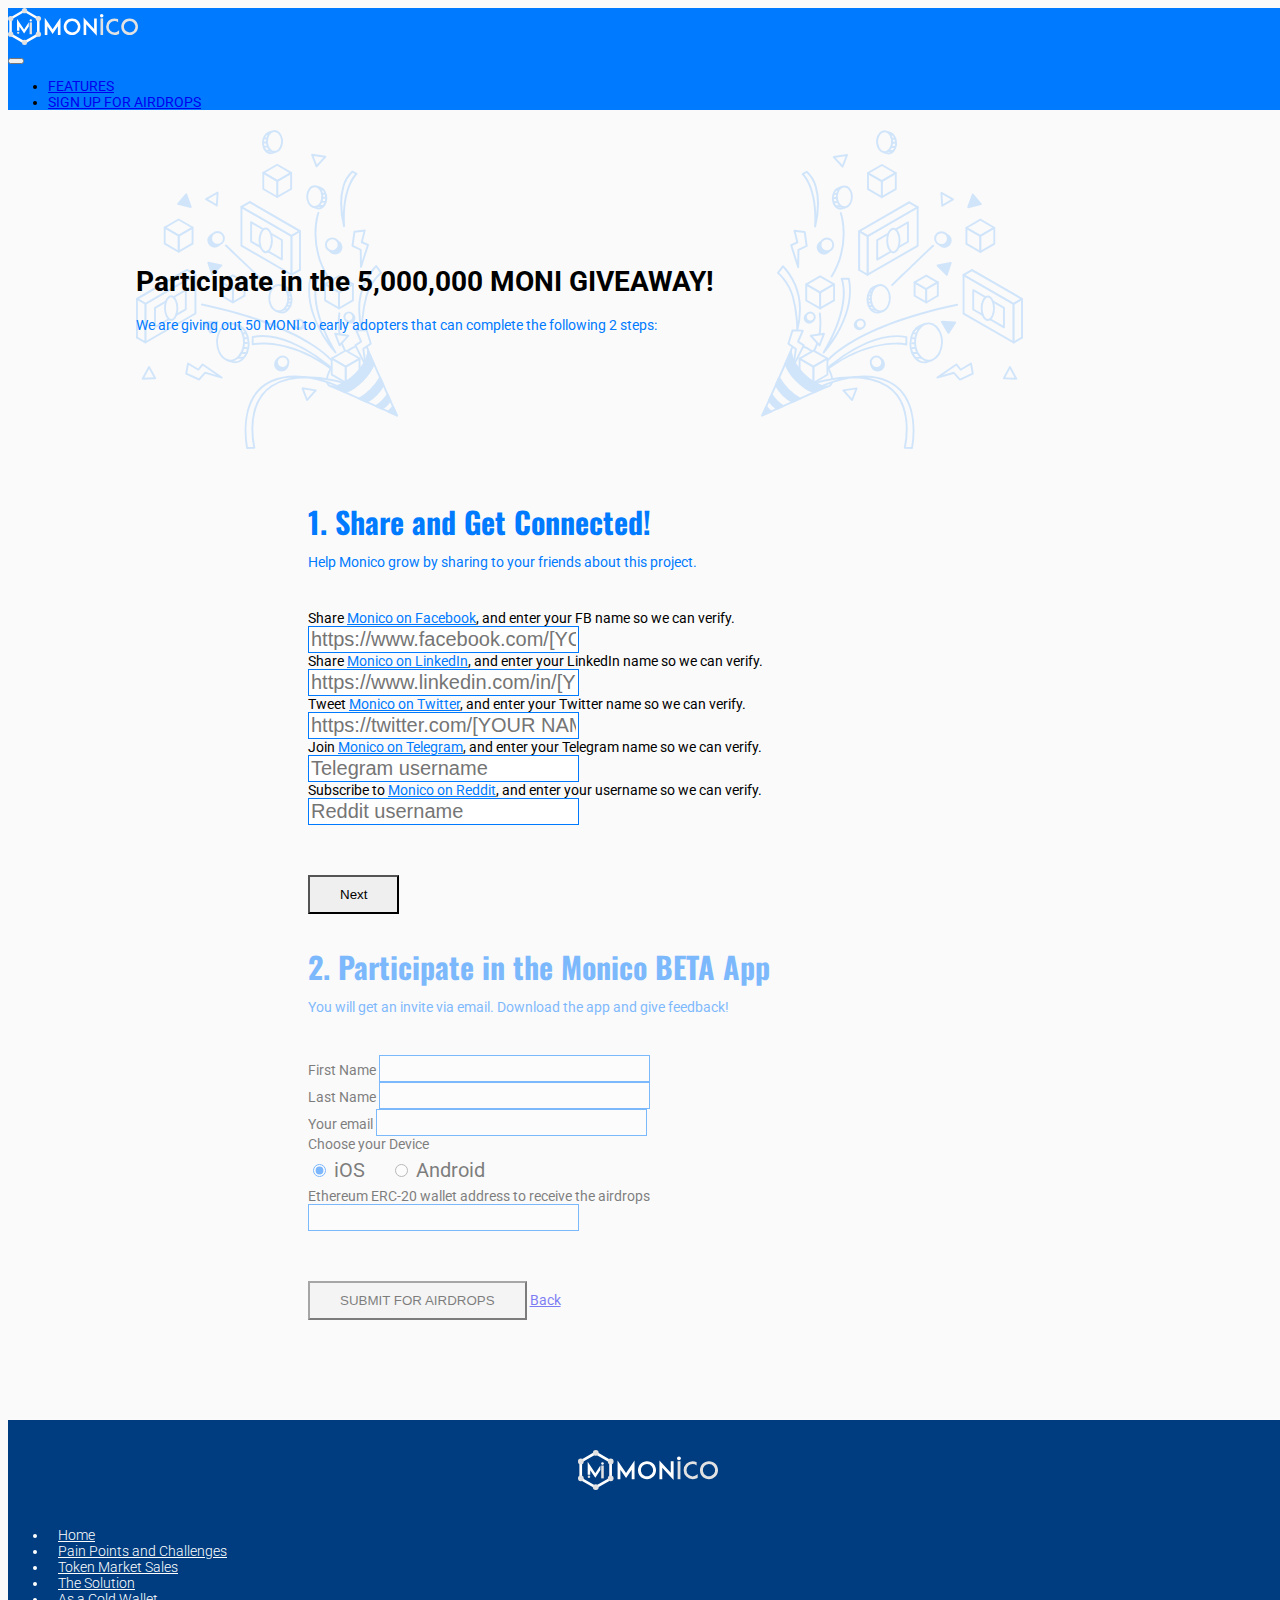
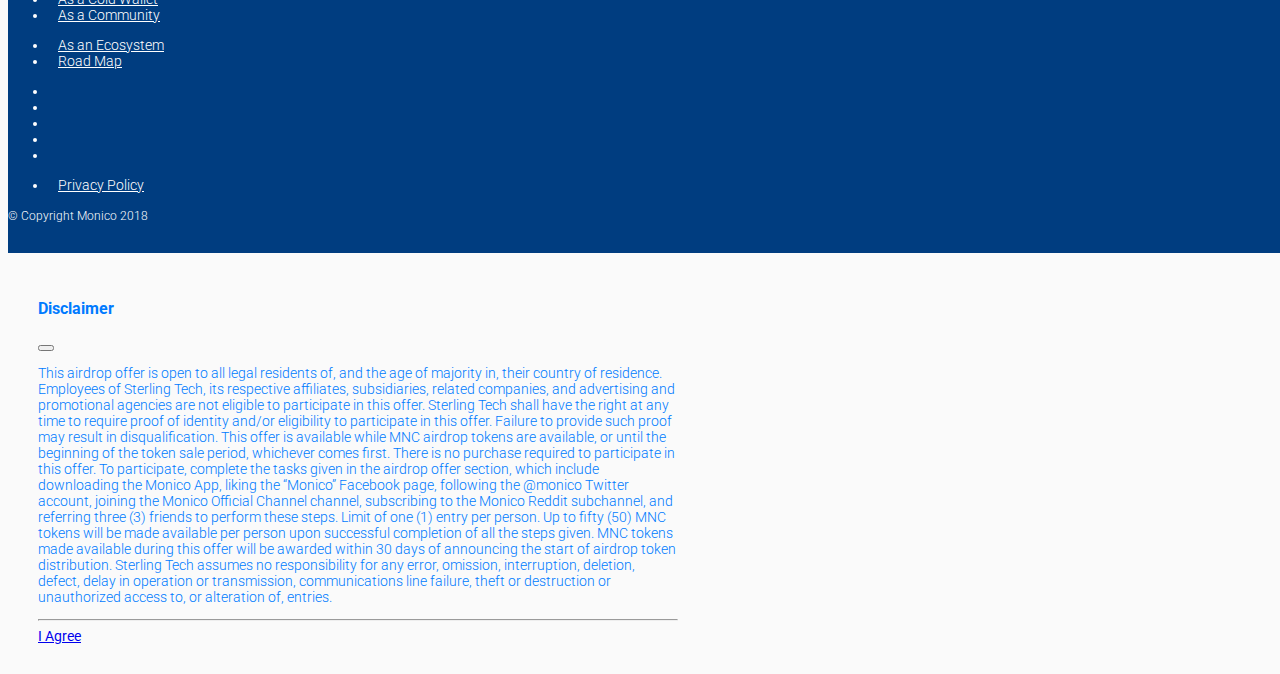
<file: airdrop.html>
<!DOCTYPE html>
<html lang="en">
    <head>
        <meta charset="utf-8" />
        <meta name="viewport" content="width=device-width, initial-scale=1, shrink-to-fit=no">

        <title>Participate in the 5,000,000 MONI GIVEAWAY! - Airdrops by Monico</title>

        <meta name="description" content="We are giving out 50 MONI to early adopters that can complete the following steps." />
        <meta name="keywords" content="airdrops,airdrop,blockchain,ico,monico" />

        <!-- FONTS -->
        <link href="https://fonts.googleapis.com/css?family=Roboto:300,400,500,700" rel="stylesheet">
        <link href="https://fonts.googleapis.com/css?family=Oswald" rel="stylesheet">

        <!-- FAVICON -->
        <link rel="shortcut icon" href="favicon.ico" type="image/x-icon" />
        <link rel="icon" type="image/png" href="favicon.png" />
        <link rel="icon" type="image/gif" href="favicon.gif" />

        <!-- FONTAWESOME -->
        <link rel="stylesheet" href="https://use.fontawesome.com/releases/v5.1.0/css/all.css" integrity="sha384-lKuwvrZot6UHsBSfcMvOkWwlCMgc0TaWr+30HWe3a4ltaBwTZhyTEggF5tJv8tbt" crossorigin="anonymous">

        <!-- BOOTSTRAP CSS-->
        <link rel="stylesheet" href="https://stackpath.bootstrapcdn.com/bootstrap/4.1.2/css/bootstrap.min.css" integrity="sha384-Smlep5jCw/wG7hdkwQ/Z5nLIefveQRIY9nfy6xoR1uRYBtpZgI6339F5dgvm/e9B" crossorigin="anonymous">

        <!-- STYLES -->
        <link rel="stylesheet" type="text/css" href="styles/airdrop.css?v=5">

        <!-- SCRIPTS -->
        <script src="https://code.jquery.com/jquery-3.3.1.min.js" integrity="sha256-FgpCb/KJQlLNfOu91ta32o/NMZxltwRo8QtmkMRdAu8=" crossorigin="anonymous"></script>
        <script src="https://cdnjs.cloudflare.com/ajax/libs/popper.js/1.14.3/umd/popper.min.js" integrity="sha384-ZMP7rVo3mIykV+2+9J3UJ46jBk0WLaUAdn689aCwoqbBJiSnjAK/l8WvCWPIPm49" crossorigin="anonymous"></script>
        <script src="https://stackpath.bootstrapcdn.com/bootstrap/4.1.2/js/bootstrap.min.js" integrity="sha384-o+RDsa0aLu++PJvFqy8fFScvbHFLtbvScb8AjopnFD+iEQ7wo/CG0xlczd+2O/em" crossorigin="anonymous"></script>

        <meta property="fb:app_id" content="817817115087211" />
        <meta property="fb:admins" content="111043329810340" />
        <meta property="og:type" content="website" />
        <meta property="og:image" content="https://www.moni.co/images/monico-logo.png" />
        <meta property="og:title" content="Participate in the 5,000,000 MONI GIVEAWAY! - Airdrops by Monico" />
        <meta property="og:description" content="We are giving out 50 MONI to early adopters that can complete the following steps." />
        <meta property="og:url" content="https://www.moni.co" />

        <meta name="twitter:card" content="summary" />
        <meta property="twitter:image" content="https://www.moni.co/images/b-fb-share.jpg" />
        <meta property="twitter:title" content="Participate in the 5,000,000 MONI GIVEAWAY! - Airdrops by Monico" />
        <meta property="twitter:description" content="We are giving out 50 MONI to early adopters that can complete the following steps." />
        <meta name="twitter:url" content="https://www.moni.co/" />

        <meta itemprop="name" content="Monico" />
        <meta itemprop="openingHours" content="Mo,Tu,We,Th,Fr 10:00-20:00" />

        <link itemprop="url" content="https://www.moni.co/" />
        <link itemprop="logo" content="https://www.moni.co/images/monico-logo.png" />
        <link itemprop="image" content="https://www.moni.co/images/b-fb-share.jpg" />
    </head>
    <body>
        <!-- START: Header -->
        <header>
            <nav class="navbar navbar-expand-lg navbar-dark">
                <div class="container-fluid">
                    <div class="monico-logo">
                        <a class="navbar-brand" href="/">
                            <img width="130" alt="Monico" src="images/monico-logo-white.svg?v=1" />
                        </a>
                    </div>
                    <button
                    class="navbar-toggler"
                    type="button"
                    data-toggle="collapse"
                    data-target="#navbarTogglerDemo02"
                    aria-controls="navbarTogglerDemo02"
                    aria-expanded="false"
                    aria-label="Toggle navigation">
                        <span class="navbar-toggler-icon"></span>
                    </button>

                    <div class="collapse navbar-collapse" id="navbarTogglerDemo02">
                        <ul class="navbar-nav mr-auto mt-2 mt-lg-0">
                        </ul>
                        <ul class="navbar-nav my-2 my-lg-0">
                            <li class="nav-item">
                                <a class="nav-link scroll-to" href="/#section-pain-points">FEATURES</a>
                            </li>
                            <li class="nav-item">
                                <a class="btn btn-plain nav-link" href="/airdrop.html">SIGN UP FOR AIRDROPS</a>
                            </li>
                        </ul>
                    </div>
                </div>
            </nav>
        </header>
        <!-- END: Header -->
        <!-- START: Body -->
        <div class="main-wrapper">
            <!-- START: Give Away -->
            <div class="container">
                <div class="give-away text-center">
                    <h1>Participate in the 5,000,000 MONI GIVEAWAY!</h1>
                    <div class="description">We are giving out 50 MONI to early adopters that can complete the following 2 steps:</div>
                </div>
            </div>
            <!-- END: Give Away -->
            <!-- START: Form Fields -->
            <div class="container form-container">
                <div class="form-wrapper">
                    <form action="https://docs.google.com/forms/u/1/d/e/1FAIpQLSciqXwdigFyJM05oxYfBeYMWhzc86RcXpRpHmq8xKN1tQGhoQ/formResponse" target="_self" method="POST" id="mG61Hd"
                    class="d-flex flex-row form-airdrop" name="form-airdrop">
                        <!-- START: Form Referral -->
                        <div class="form-items text-center form-social active">
                            <div class="form-item-head">
                                <h3 class="form-title">1. Share and Get Connected!</h3>
                                <div class="description">Help Monico grow by sharing to your friends about this project.</div>
                            </div>
                            <div class="form-item-fields">
                                <div class="form-group d-flex align-items-end">
                                    <div class="social-icon social-facebook">
                                        <span class="fab fa-facebook-square"></span>
                                    </div>
                                    <div class="form-input">
                                        <label>Share <a href="#" onclick="fbShare()">Monico on Facebook</a>, and enter your FB name so we can verify.</label>
                                        <input id="inputFacebook" type="text" class="quantumWizTextinputPaperinputInput exportInput form-control" jsname="YPqjbf" autocomplete="off" tabindex="0" aria-label="Facebook" aria-describedby="i.desc.1934149117 i.err.1934149117" name="entry.1958038499" value="" dir="auto" data-initial-dir="auto" data-initial-value="" placeholder="https://www.facebook.com/[YOUR NAME]">
                                        <div class="invalid-feedback"></div>
                                    </div>
                                </div>
                                <div class="form-group d-flex align-items-end">
                                    <div class="social-icon social-linkedin">
                                        <span class="fab fa-linkedin"></span>
                                    </div>
                                    <div class="form-input">
                                        <label>Share <a href="https://www.linkedin.com/shareArticle?mini=true&url=https://www.moni.co/airdrop.html&title=Monico%20Airdrops&summary=Monico%20is%20giving%20free%20Airdrops&source=Monico" target="_blank">Monico on LinkedIn</a>, and enter your LinkedIn name so we can verify.</label>
                                        <input id="inputLinkedIn" type="text" class="quantumWizTextinputPaperinputInput exportInput form-control" jsname="YPqjbf" autocomplete="off" tabindex="0" aria-label="LinkedIn" aria-describedby="i.desc.2012686746 i.err.2012686746" name="entry.633504158" value="" dir="auto" data-initial-dir="auto" data-initial-value="" placeholder="https://www.linkedin.com/in/[YOUR NAME]">
                                        <div class="invalid-feedback"></div>
                                    </div>
                                </div>
                                <div class="form-group d-flex align-items-end">
                                    <div class="social-icon social-twitter">
                                        <span class="fab fa-twitter-square"></span>
                                    </div>
                                    <div class="form-input">
                                        <label>Tweet <a href="https://twitter.com/share?ref_src=twsrc%5Etfw" target="_blank">Monico on Twitter</a>, and enter your Twitter name so we can verify.</label>
                                        <input id="inputTwitter" type="text" class="quantumWizTextinputPaperinputInput exportInput form-control" jsname="YPqjbf" autocomplete="off" tabindex="0" aria-label="Twitter" aria-describedby="i.desc.1307260372 i.err.1307260372" name="entry.1791248349" value="" dir="auto" data-initial-dir="auto" data-initial-value="" placeholder="https://twitter.com/[YOUR NAME]">
                                        <div class="invalid-feedback"></div>
                                    </div>
                                </div>
                                <div class="form-group d-flex align-items-end">
                                    <div class="social-icon social-telegram">
                                        <span class="fab fa-telegram"></span>
                                    </div>
                                    <div class="form-input">
                                        <label>Join <a href="https://t.me/monicoin" target="_blank">Monico on Telegram</a>, and enter your Telegram name so we can verify.</label>
                                        <input id="inputTelegram" type="text" class="quantumWizTextinputPaperinputInput exportInput form-control" jsname="YPqjbf" autocomplete="off" tabindex="0" aria-label="Telegram" aria-describedby="i.desc.609802472 i.err.609802472" name="entry.34939763" value="" dir="auto" data-initial-dir="auto" data-initial-value="" placeholder="Telegram username">
                                        <div class="invalid-feedback"></div>
                                    </div>
                                </div>
                                <div class="form-group d-flex align-items-end">
                                    <div class="social-icon social-reddit">
                                        <span class="fab fa-reddit"></span>
                                    </div>
                                    <div class="form-input">
                                        <label>Subscribe to <a href="https://www.reddit.com/r/monicoin/" target="_blank">Monico on Reddit</a>, and enter your username so we can verify.</label>
                                        <input id="inputReddit" type="text" class="quantumWizTextinputPaperinputInput exportInput form-control" jsname="YPqjbf" autocomplete="off" tabindex="0" aria-label="Reddit" aria-describedby="i.desc.159193277 i.err.159193277" name="entry.929818576" value="" dir="auto" data-initial-dir="auto" data-initial-value="" placeholder="Reddit username">
                                        <div class="invalid-feedback"></div>
                                    </div>
                                </div>
                                <div class="form-group form-btn text-right">
                                    <button class="btn btn-primary btn-next btn-next-beta">Next</button>
                                </div>
                            </div>
                        </div>
                        <!-- START: Form Download -->
                        <div class="form-items text-center form-beta">
                            <div class="form-item-head">
                                <h3 class="form-title">2. Participate in the Monico BETA App</h3>
                                <div class="description">You will get an invite via email. Download the app and give feedback!</div>
                            </div>

                            <div class="form-item-fields">
                                <div class="form-group d-flex align-items-end">
                                    <div class="form-input">
                                        <label>First Name</label>
                                        <input id="inputFirst" type="text" class="quantumWizTextinputPaperinputInput exportInput form-control" jsname="YPqjbf" autocomplete="off" tabindex="0" aria-label="First Name" aria-describedby="i.desc.1963288720 i.err.1963288720" name="entry.990199061" value="" dir="auto" data-initial-dir="auto" data-initial-value="">
                                        <div class="invalid-feedback"></div>
                                    </div>
                                </div>
                                <div class="form-group d-flex align-items-end">
                                    <div class="form-input">
                                        <label>Last Name</label>
                                        <input id="inputLast" type="text" class="quantumWizTextinputPaperinputInput exportInput form-control" jsname="YPqjbf" autocomplete="off" tabindex="0" aria-label="Last Name" aria-describedby="i.desc.1713757185 i.err.1713757185" name="entry.413109155" value="" dir="auto" data-initial-dir="auto" data-initial-value="">
                                        <div class="invalid-feedback"></div>
                                    </div>
                                </div>
                                <div class="form-group d-flex align-items-end">
                                    <div class="form-input">
                                        <label>Your email</label>
                                        <input id="inputEmail" type="text" class="quantumWizTextinputPaperinputInput exportInput form-control" jsname="YPqjbf" autocomplete="off" tabindex="0" aria-label="Email" aria-describedby="i.desc.1296843583 i.err.1296843583" name="entry.1735998771" value="" dir="auto" data-initial-dir="auto" data-initial-value="">
                                        <div class="invalid-feedback"></div>
                                    </div>
                                </div>
                                <div class="form-group d-flex align-items-end">
                                    <div class="form-input">
                                        <label>Choose your Device</label>
                                        <div class="radio-icons">
                                            <span class="radio-choice">
                                                <input type="radio" name="beta_device" value="ios" checked="checked"/>
                                                <span class="radio-label">
                                                    <span class="fab fa-apple"></span>
                                                    iOS
                                                </span>
                                            </span>
                                            <span class="radio-choice">
                                                <input type="radio" name="beta_device" value="android" />
                                                <span class="radio-label">
                                                    <span class="fab fa-android"></span>
                                                    Android
                                                </span>
                                            </span>
                                        </div>
                                        <input id="inputDevice" type="hidden" class="quantumWizTextinputPaperinputInput exportInput" jsname="YPqjbf" autocomplete="off" tabindex="0" aria-label="Device" aria-describedby="i.desc.1022671285 i.err.1022671285" name="entry.815781715" value="ios" dir="auto" data-initial-dir="auto" data-initial-value="">
                                        <div class="invalid-feedback"></div>
                                    </div>
                                </div>

                                <div class="form-group d-flex align-items-end">
                                    <div class="form-input">
                                        <label>Ethereum ERC-20 wallet address to receive the airdrops</label>
                                        <input id="inputEthAddress" type="text" class="quantumWizTextinputPaperinputInput exportInput form-control" jsname="YPqjbf" autocomplete="off" tabindex="0" aria-label="ETH ERC20 address" aria-describedby="i.desc.1120893469 i.err.1120893469" name="entry.1118042100" value="" dir="auto" data-initial-dir="auto" data-initial-value="">
                                        <div class="invalid-feedback"></div>
                                    </div>
                                </div>

                                <div class="form-group recaptcha-field">
                                    <script src='https://www.google.com/recaptcha/api.js'></script>
                                    <div class="g-recaptcha" data-sitekey="6Lc2GG4UAAAAANlde2HHqAzPXy4u2C8p2gQMRUf6"></div>
                                    <div class="invalid-feedback"></div>
                                </div>

                                <div class="form-group form-btn text-right">
                                    <button type="button" class="btn btn-primary btn-block btn-send btn-airdrop-send">SUBMIT FOR AIRDROPS</button>
                                    <a href="#" class="btn btn-link btn-back" data-to="form-beta"><i class="fas fa-arrow-left"></i> Back</a>
                                </div>
                            </div>
                        </div>
                        <!-- END: Form Download -->
                    </form>
                </div>
            </div>
            <!-- END: Form Fields -->
            <!-- START: Eligibility -->
            <a
                href="javascript:void()"
                class="btn-eligibility hidden"
                data-toggle="modal"
                data-target="#modalEligibility">
                *eligibility
            </a>
            <!-- START: Eligibility -->
        </div>
        <!-- END: Body -->
        <!-- START: Footer -->
        <footer class="text-center">
            <h1 class="monico-logo">
                <img src="images/monico-logo-white.svg" alt="Monico" />
            </h1>
            <ul class="list-inline">
                <li class="list-inline-item">
                    <a href="/#section-hero" class="scroll-to" title="Home">Home</a>
                </li>
                <li class="list-inline-item">
                    <a href="/#section-pain-points" class="scroll-to" title="Pain Points and Challenges">Pain Points and Challenges</a>
                </li>
                <li class="list-inline-item">
                    <a href="/#section-token-market-sales" class="scroll-to" title="Token Market Sales">Token Market Sales</a>
                </li>
                <li class="list-inline-item">
                    <a href="/#section-opportunity-to-seize" class="scroll-to" title="The Solution">The Solution</a>
                </li>
                <li class="list-inline-item">
                    <a href="/#section-cold-wallet" class="scroll-to" title="As A Cold Wallet">As a Cold Wallet</a>
                </li>
                <li class="list-inline-item">
                    <a href="/#section-community" class="scroll-to" title="As a Community">As a Community</a>
                </li>
            </ul>
            <ul class="list-inline">
                <li class="list-inline-item">
                    <a href="/#section-ecosystem" class="scroll-to" title="As an Ecosystem">As an Ecosystem</a>
                </li>
                <li class="list-inline-item">
                    <a href="/#section-roadmap" title="Road Map">Road Map</a>
                </li>
            </ul>
            <ul class="list-inline hidden">
                <li class="list-inline-item">
                    <a href="/#section-our-team-advisors" title="Our Advisors">Our Advisors</a>
                </li>
                <li class="list-inline-item">
                    <a href="#" title="Token Info">Token Info</a>
                </li>
                <li class="list-inline-item">
                    <a href="#" title="Token Distribution">Token Distribution</a>
                </li>
                <li class="list-inline-item">
                    <a href="#" title="News">News</a>
                </li>
                <li class="list-inline-item">
                    <a href="#" title="Partnership">Partnership</a>
                </li>
                <li class="list-inline-item">
                    <a href="#" title="Our Team">Our Team</a>
                </li>
                <li class="list-inline-item hidden">
                    <a href="#" title="Our Advisors">Our Advisors</a>
                </li>
            </ul>
            <ul class="list-inline list-social">
                <li class="list-inline-item">
                    <a href="https://www.facebook.com/monicoinph/" target="_blank" title="Like Monico on Facebook">
                        <i class="fab fa-facebook"></i>
                    </a>
                </li>
                <li class="list-inline-item">
                    <a href="https://www.linkedin.com/company/monicoin/" target="_blank" title="Visit Monico on LinkedIn">
                        <i class="fab fa-linkedin"></i>
                    </a>
                </li>
                <li class="list-inline-item">
                    <a href="https://t.me/monicoin" target="_blank" title="Join Monico on Telegram">
                        <i class="fab fa-telegram"></i>
                    </a>
                </li>
                <li class="list-inline-item">
                    <a href="https://www.reddit.com/r/monicoin/" target="_blank" title="Subscribe to Monico on Reddit">
                        <i class="fab fa-reddit"></i>
                    </a>
                </li>
                <li class="list-inline-item">
                    <a href="https://github.com/monicoin" target="_blank" title="Checkout Monico on github">
                        <i class="fab fa-github"></i>
                    </a>
                </li>
            </ul>
            <ul class="list-inline list-static-page">
                <li class="list-inline-item">
                    <a href="privacy-policy.html" title="Privacy Policy - Monico">
                        Privacy Policy
                    </a>
                </li>
            </ul>
            <small>&copy; Copyright Monico 2018</small>
        </footer>
        <!-- START: Footer -->
        <!-- START: Loader -->
        <div class="loader-wrapper hidden">
            <div class="loader">
                <span class="loader-item"></span>
                <span class="loader-item"></span>
                <span class="loader-item"></span>
                <span class="loader-item"></span>
            </div>
        </div>
        <!-- END: Loader -->

        <!-- START: Modal Eligibility -->
        <div class="modal fade modal-eligibility" id="modalEligibility" tabindex="-1" role="dialog" aria-labelledby="modalEligibilityLabel" aria-hidden="true">
            <div class="modal-dialog" role="document">
                <div class="modal-content">
                    <div class="modal-body">
                        <div class="modal-title clearfix">
                            <h3 class="float-left">Disclaimer</h3>
                            <button type="button" class="close float-right" data-dismiss="modal" aria-label="Close">
                                <span aria-hidden="true"><span class="fas fa-times"></span></span>
                            </button>
                        </div>
                        <p>This airdrop offer is open to all legal residents of, and the age of majority in, their country of residence. Employees of Sterling Tech,
                            its respective affiliates, subsidiaries, related companies, and advertising and promotional agencies are not eligible to participate in
                            this offer. Sterling Tech shall have the right at any time to require proof of identity and/or eligibility to participate in this offer.
                            Failure to provide such proof may result in disqualification. This offer is available while MNC airdrop tokens are available, or until
                            the beginning of the token sale period, whichever comes first. There is no purchase required to participate in this offer. To participate,
                            complete the tasks given in the airdrop offer section, which include downloading the Monico App, liking the “Monico” Facebook page, following
                            the @monico Twitter account, joining the Monico Official Channel channel, subscribing to the Monico Reddit subchannel, and referring three (3)
                            friends to perform these steps. Limit of one (1) entry per person. Up to fifty (50) MNC tokens will be made available per person upon successful
                            completion of all the steps given. MNC tokens made available during this offer will be awarded within 30 days of announcing the start of airdrop
                            token distribution. Sterling Tech assumes no responsibility for any error, omission, interruption, deletion, defect, delay in operation or
                            transmission, communications line failure, theft or destruction or unauthorized access to, or alteration of, entries.
                        </p>
                        <hr/>
                        <div class="modal-action text-right">
                            <a href="#" class="btn btn-primary btn-agree">I Agree</a>
                        </div>
                    </div>
                </div>
            </div>
        </div>
        <!-- END: Modal Eligibility -->
        <!-- SCRIPTS -->
        <script src="scripts/airdrop.js?v=1" type="text/javascript"></script>

        <!-- FACEBOOK -->
        <script>
            window.fbAsyncInit = function() {
                FB.init({
                  appId            : '817817115087211',
                  autoLogAppEvents : true,
                  xfbml            : true,
                  version          : 'v2.10'
                });
                FB.AppEvents.logPageView();
            };
        </script>
        <script>(function(d, s, id) {
            var js, fjs = d.getElementsByTagName(s)[0];
            if (d.getElementById(id)) return;
            js = d.createElement(s); js.id = id;
            js.src = "https://connect.facebook.net/en_US/sdk.js#xfbml=1&version=v3.0";
            fjs.parentNode.insertBefore(js, fjs);
          }(document, 'script', 'facebook-jssdk'));
        </script>
        <!-- TWITTER -->
        <script>window.twttr = (function(d, s, id) {
          var js, fjs = d.getElementsByTagName(s)[0],
            t = window.twttr || {};
          if (d.getElementById(id)) return t;
          js = d.createElement(s);
          js.id = id;
          js.src = "https://platform.twitter.com/widgets.js";
          fjs.parentNode.insertBefore(js, fjs);

          t._e = [];
          t.ready = function(f) {
            t._e.push(f);
          };

          return t;
          }(document, "script", "twitter-wjs"));
        </script>

        <!-- Global site tag (gtag.js) - Google Analytics -->
        <script async src="https://www.googletagmanager.com/gtag/js?id=UA-125522002-1"></script>
        <script>
            window.dataLayer = window.dataLayer || [];
            function gtag(){dataLayer.push(arguments);}
            gtag('js', new Date());

            gtag('config', 'UA-125522002-1');
        </script>
    </body>
</html>
</file>
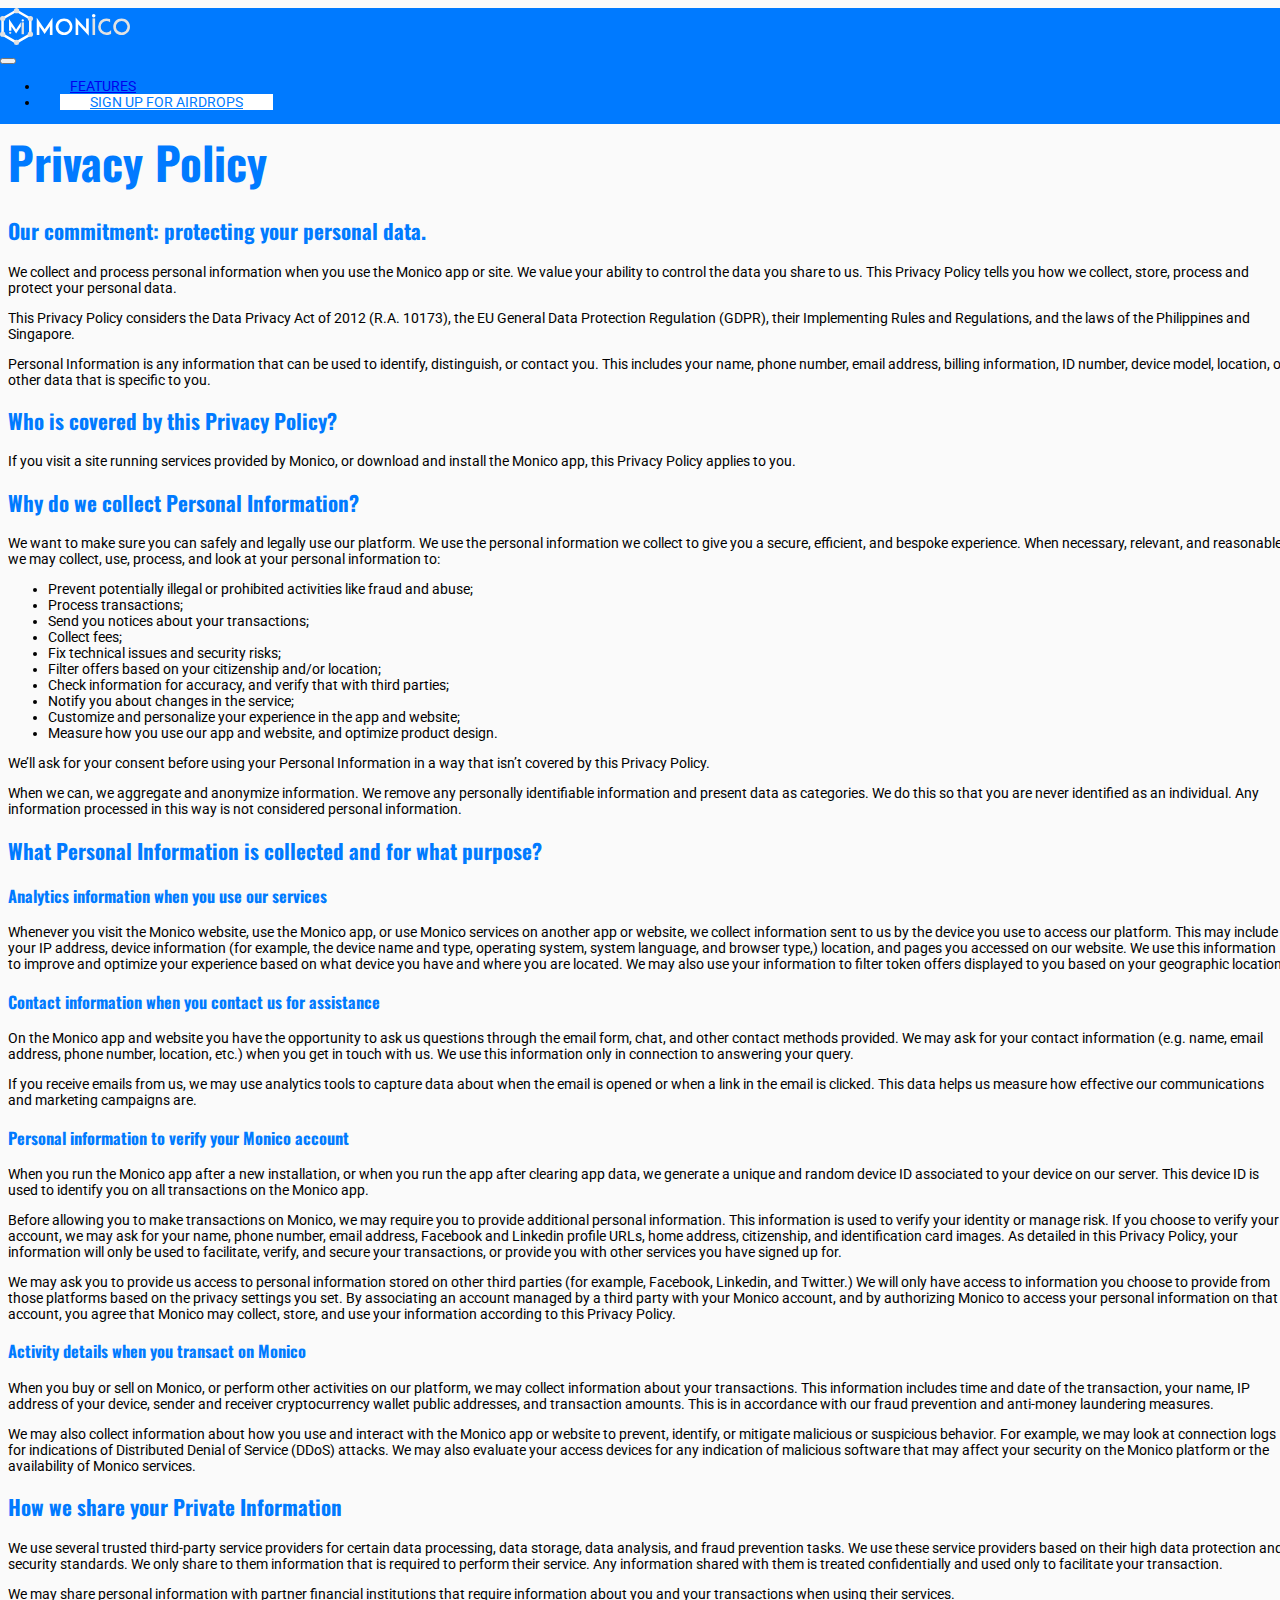
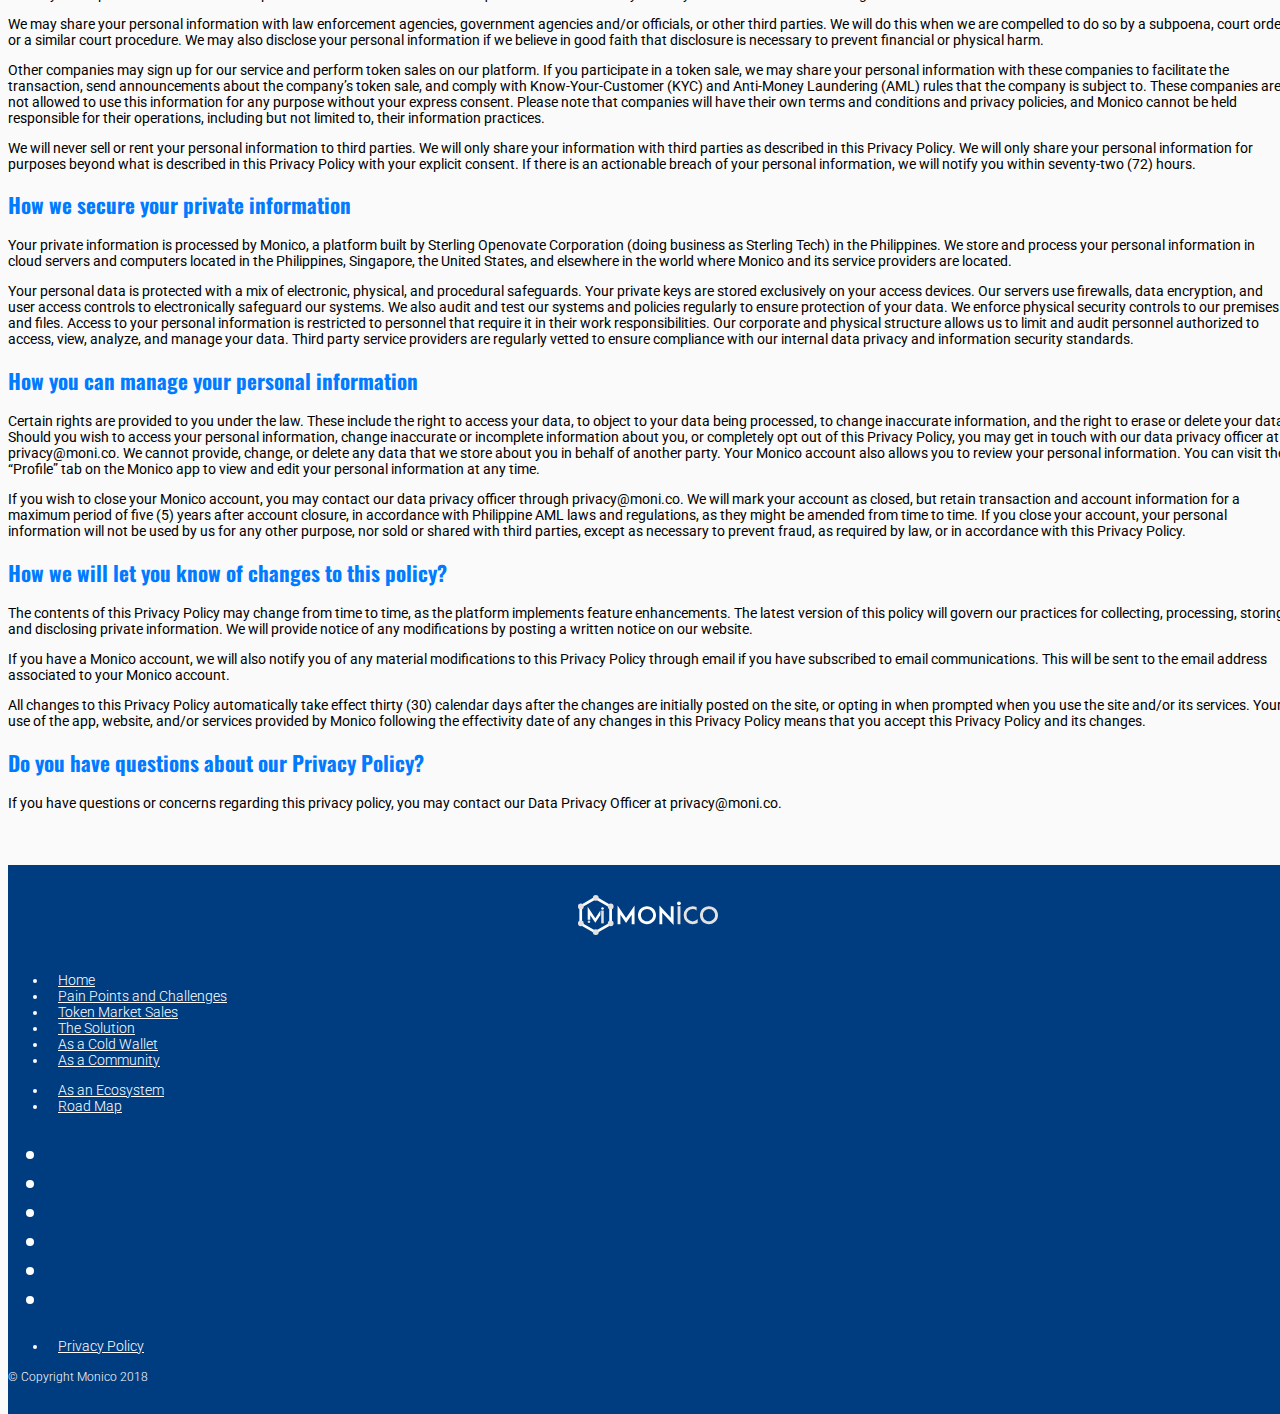
<file: privacy-policy.html>
<!DOCTYPE html>
<html lang="en">
    <head>
        <meta charset="utf-8" />
        <meta name="viewport" content="width=device-width, initial-scale=1, shrink-to-fit=no">

        <title>Privacy Policy - Monico</title>

        <meta name="description" content="We are giving out 50 MONI to early adopters that can complete the following steps." />
        <meta name="keywords" content="airdrops,airdrop,blockchain,ico,monico" />

        <!-- FONTS -->
        <link href="https://fonts.googleapis.com/css?family=Roboto:300,400,500,700" rel="stylesheet">
        <link href="https://fonts.googleapis.com/css?family=Oswald" rel="stylesheet">

        <!-- FAVICON -->
        <link rel="shortcut icon" href="favicon.ico" type="image/x-icon" />
        <link rel="icon" type="image/png" href="favicon.png" />
        <link rel="icon" type="image/gif" href="favicon.gif" />

        <!-- FONTAWESOME -->
        <link rel="stylesheet" href="https://use.fontawesome.com/releases/v5.1.0/css/all.css" integrity="sha384-lKuwvrZot6UHsBSfcMvOkWwlCMgc0TaWr+30HWe3a4ltaBwTZhyTEggF5tJv8tbt" crossorigin="anonymous">

        <!-- BOOTSTRAP CSS-->
        <link rel="stylesheet" href="https://stackpath.bootstrapcdn.com/bootstrap/4.1.2/css/bootstrap.min.css" integrity="sha384-Smlep5jCw/wG7hdkwQ/Z5nLIefveQRIY9nfy6xoR1uRYBtpZgI6339F5dgvm/e9B" crossorigin="anonymous">

        <!-- STYLES -->
        <link rel="stylesheet" type="text/css" href="styles/static.css?v=3">

        <!-- SCRIPTS -->
        <script src="https://code.jquery.com/jquery-3.3.1.min.js" integrity="sha256-FgpCb/KJQlLNfOu91ta32o/NMZxltwRo8QtmkMRdAu8=" crossorigin="anonymous"></script>
        <script src="https://cdnjs.cloudflare.com/ajax/libs/popper.js/1.14.3/umd/popper.min.js" integrity="sha384-ZMP7rVo3mIykV+2+9J3UJ46jBk0WLaUAdn689aCwoqbBJiSnjAK/l8WvCWPIPm49" crossorigin="anonymous"></script>
        <script src="https://stackpath.bootstrapcdn.com/bootstrap/4.1.2/js/bootstrap.min.js" integrity="sha384-o+RDsa0aLu++PJvFqy8fFScvbHFLtbvScb8AjopnFD+iEQ7wo/CG0xlczd+2O/em" crossorigin="anonymous"></script>

        <meta itemprop="name" content="Monico" />
        <meta itemprop="openingHours" content="Mo,Tu,We,Th,Fr 10:00-20:00" />

        <link itemprop="url" content="https://www.moni.co/" />
        <link itemprop="logo" content="https://www.moni.co/images/monico-logo.png" />
        <link itemprop="image" content="https://www.moni.co/images/b-fb-share.jpg" />
    </head>
    </head>
    <body>
        <!-- START: Header -->
        <header>
            <nav class="navbar navbar-expand-lg navbar-dark sticky-top">
                <div class="container-fluid">
                    <div class="monico-logo">
                        <a class="navbar-brand" href="https://moni.co/">
                            <img width="130" alt="Monico" src="images/monico-logo-white.svg?v=1" />
                        </a>
                    </div>
                    <button
                    class="navbar-toggler"
                    type="button"
                    data-toggle="collapse"
                    data-target="#navbarTogglerDemo02"
                    aria-controls="navbarTogglerDemo02"
                    aria-expanded="false"
                    aria-label="Toggle navigation">
                        <span class="navbar-toggler-icon"></span>
                    </button>

                    <div class="collapse navbar-collapse" id="navbarTogglerDemo02">
                        <ul class="navbar-nav mr-auto mt-2 mt-lg-0">
                        </ul>
                        <ul class="navbar-nav my-2 my-lg-0">
                            <li class="nav-item">
                                <a class="nav-link scroll-to" href="/#section-pain-points">FEATURES</a>
                            </li>
                            <li class="nav-item">
                                <a class="btn btn-plain nav-link" href="/airdrop.html">SIGN UP FOR AIRDROPS</a>
                            </li>
                        </ul>
                    </div>
                </div>
            </nav>
        </header>
        <!-- END: Header -->
        <!-- START: Body -->
        <div class="main-wrapper">
            <div class="container">
                <h1>Privacy Policy</h1>

                <h2>Our commitment: protecting your personal data.</h2>

                <p>
                    We collect and process personal information when you use the Monico app or site. We value
                    your ability to control the data you share to us. This Privacy Policy tells you how we
                    collect, store, process and protect your personal data.
                </p>

                <p>
                    This Privacy Policy considers the Data Privacy Act of 2012 (R.A. 10173), the EU General Data
                    Protection Regulation (GDPR), their Implementing Rules and Regulations, and the laws of the
                    Philippines and Singapore.
                </p>

                <p>
                    Personal Information is any information that can be used to identify, distinguish, or contact
                    you. This includes your name, phone number, email address, billing information, ID number,
                    device model, location, or other data that is specific to you.
                </p>

                <h2>Who is covered by this Privacy Policy?</h2>

                <p>
                    If you visit a site running services provided by Monico, or download and install the Monico
                    app, this Privacy Policy applies to you.
                </p>

                <h2>Why do we collect Personal Information?</h2>

                <p>
                    We want to make sure you can safely and legally use our platform. We use the personal information
                    we collect to give you a secure, efficient, and bespoke experience. When necessary, relevant, and
                    reasonable, we may collect, use, process, and look at your personal information to:
                </p>

                <ul>
                    <li>Prevent potentially illegal or prohibited activities like fraud and abuse;</li>
                    <li>Process transactions;</li>
                    <li>Send you notices about your transactions;</li>
                    <li>Collect fees;</li>
                    <li>Fix technical issues and security risks;</li>
                    <li>Filter offers based on your citizenship and/or location;</li>
                    <li>Check information for accuracy, and verify that with third parties;</li>
                    <li>Notify you about changes in the service;</li>
                    <li>Customize and personalize your experience in the app and website;</li>
                    <li>Measure how you use our app and website, and optimize product design.</li>
                </ul>

                <p>
                    We’ll ask for your consent before using your Personal Information in a way that isn’t covered by
                    this Privacy Policy.
                </p>

                <p>
                    When we can, we aggregate and anonymize information. We remove any personally identifiable information
                    and present data as categories. We do this so that you are never identified as an individual. Any
                    information processed in this way is not considered personal information.
                </p>

                <h2>What Personal Information is collected and for what purpose?</h2>
                <h3>Analytics information when you use our services</h3>

                <p>
                    Whenever you visit the Monico website, use the Monico app, or use Monico services on another app or
                    website, we collect information sent to us by the device you use to access our platform. This may
                    include your IP address, device information (for example, the device name and type, operating system,
                    system language, and browser type,) location, and pages you accessed on our website. We use this
                    information to improve and optimize your experience based on what device you have and where you are
                    located. We may also use your information to filter token offers displayed to you based on your
                    geographic location.
                </p>

                <h3>Contact information when you contact us for assistance</h3>

                <p>
                    On the Monico app and website you have the opportunity to ask us questions through the email form,
                    chat, and other contact methods provided. We may ask for your contact information (e.g. name, email
                    address, phone number, location, etc.) when you get in touch with us. We use this information only
                    in connection to answering your query.
                </p>

                <p>
                    If you receive emails from us, we may use analytics tools to capture data about when the email is
                    opened or when a link in the email is clicked. This data helps us measure how effective our
                    communications and marketing campaigns are.
                </p>

                <h3>Personal information to verify your Monico account</h3>

                <p>
                    When you run the Monico app after a new installation, or when you run the app after clearing app
                    data, we generate a unique and random device ID associated to your device on our server. This device
                    ID is used to identify you on all transactions on the Monico app.
                </p>

                <p>
                    Before allowing you to make transactions on Monico, we may require you to provide additional personal
                    information. This information is used to verify your identity or manage risk. If you choose to verify
                    your account, we may ask for your name, phone number, email address, Facebook and Linkedin profile URLs,
                    home address, citizenship, and identification card images. As detailed in this Privacy Policy, your
                    information will only be used to facilitate, verify, and secure your transactions, or provide you with
                    other services you have signed up for.
                </p>

                <p>
                    We may ask you to provide us access to personal information stored on other third parties (for example,
                    Facebook, Linkedin, and Twitter.) We will only have access to information you choose to provide from
                    those platforms based on the privacy settings you set. By associating an account managed by a third
                    party with your Monico account, and by authorizing Monico to access your personal information on that
                    account, you agree that Monico may collect, store, and use your information according to this Privacy
                    Policy.
                </p>

                <h3>Activity details when you transact on Monico</h3>

                <p>
                    When you buy or sell on Monico, or perform other activities on our platform, we may collect information
                    about your transactions. This information includes time and date of the transaction, your name, IP
                    address of your device, sender and receiver cryptocurrency wallet public addresses, and transaction
                    amounts. This is in accordance with our fraud prevention and anti-money laundering measures.
                </p>

                <p>
                    We may also collect information about how you use and interact with the Monico app or website to
                    prevent, identify, or mitigate malicious or suspicious behavior. For example, we may look at connection
                    logs for indications of Distributed Denial of Service (DDoS) attacks. We may also evaluate your access
                    devices for any indication of malicious software that may affect your security on the Monico platform
                    or the availability of Monico services.
                </p>

                <h2>How we share your Private Information</h2>

                <p>
                    We use several trusted third-party service providers for certain data processing, data storage, data
                    analysis, and fraud prevention tasks. We use these service providers based on their high data protection
                    and security standards. We only share to them information that is required to perform their service.
                    Any information shared with them is treated confidentially and used only to facilitate your transaction.
                </p>

                <p>
                    We may share personal information with partner financial institutions that require information about
                    you and your transactions when using their services.
                </p>

                <p>
                    We may share your personal information with law enforcement agencies, government agencies and/or
                    officials, or other third parties. We will do this when we are compelled to do so by a subpoena, court
                    order, or a similar court procedure. We may also disclose your personal information if we believe in
                    good faith that disclosure is necessary to prevent financial or physical harm.
                </p>

                <p>
                    Other companies may sign up for our service and perform token sales on our platform. If you participate
                    in a token sale, we may share your personal information with these companies to facilitate the
                    transaction, send announcements about the company’s token sale, and comply with Know-Your-Customer
                    (KYC) and Anti-Money Laundering (AML) rules that the company is subject to. These companies are not
                    allowed to use this information for any purpose without your express consent. Please note that companies
                    will have their own terms and conditions and privacy policies, and Monico cannot be held responsible for
                    their operations, including but not limited to, their information practices.
                </p>

                <p>
                    We will never sell or rent your personal information to third parties. We will only share your
                    information with third parties as described in this Privacy Policy. We will only share your personal
                    information for purposes beyond what is described in this Privacy Policy with your explicit consent. If
                    there is an actionable breach of your personal information, we will notify you within seventy-two (72)
                    hours.
                </p>

                <h2>How we secure your private information</h2>

                <p>
                    Your private information is processed by Monico, a platform built by Sterling Openovate Corporation
                    (doing business as Sterling Tech) in the Philippines. We store and process your personal information in
                    cloud servers and computers located in the Philippines, Singapore, the United States, and elsewhere in
                    the world where Monico and its service providers are located.
                </p>

                <p>
                    Your personal data is protected with a mix of electronic, physical, and procedural safeguards. Your
                    private keys are stored exclusively on your access devices. Our servers use firewalls, data encryption,
                    and user access controls to electronically safeguard our systems. We also audit and test our systems and
                    policies regularly to ensure protection of your data. We enforce physical security controls to our
                    premises and files. Access to your personal information is restricted to personnel that require it in
                    their work responsibilities. Our corporate and physical structure allows us to limit and audit personnel
                    authorized to access, view, analyze, and manage your data. Third party service providers are regularly
                    vetted to ensure compliance with our internal data privacy and information security standards.
                </p>

                <h2>How you can manage your personal information</h2>

                <p>
                    Certain rights are provided to you under the law. These include the right to access your data, to
                    object to your data being processed, to change inaccurate information, and the right to erase or
                    delete your data. Should you wish to access your personal information, change inaccurate or incomplete
                    information about you, or completely opt out of this Privacy Policy, you may get in touch with our data
                    privacy officer at privacy@moni.co. We cannot provide, change, or delete any data
                    that we store about you in behalf of another party. Your Monico account also allows you to review your
                    personal information. You can visit the “Profile” tab on the Monico app to view and edit your personal
                    information at any time.
                </p>

                <p>
                    If you wish to close your Monico account, you may contact our data privacy officer through
                    privacy@moni.co. We will mark your account as closed, but retain transaction and
                    account information for a maximum period of five (5) years after account closure, in accordance with
                    Philippine AML laws and regulations, as they might be amended from time to time. If you close your
                    account, your personal information will not be used by us for any other purpose, nor sold or shared
                    with third parties, except as necessary to prevent fraud, as required by law, or in accordance with
                    this Privacy Policy.
                </p>

                <h2>How we will let you know of changes to this policy?</h2>

                <p>
                    The contents of this Privacy Policy may change from time to time, as the platform implements feature
                    enhancements. The latest version of this policy will govern our practices for collecting, processing,
                    storing, and disclosing private information. We will provide notice of any modifications by posting a
                    written notice on our website.
                </p>

                <p>
                    If you have a Monico account, we will also notify you of any material modifications to this Privacy
                    Policy through email if you have subscribed to email communications. This will be sent to the email
                    address associated to your Monico account.
                </p>

                <p>
                    All changes to this Privacy Policy automatically take effect thirty (30) calendar days after the changes
                    are initially posted on the site, or opting in when prompted when you use the site and/or its services.
                    Your use of the app, website, and/or services provided by Monico following the effectivity date of any
                    changes in this Privacy Policy means that you accept this Privacy Policy and its changes.
                </p>

                <h2>Do you have questions about our Privacy Policy?</h2>

                <p>
                    If you have questions or concerns regarding this privacy policy, you may contact our Data Privacy
                    Officer at privacy@moni.co.
                </p>
            </div>
        </div>
        <!-- END: Body -->
        <!-- START: Footer -->
        <footer class="text-center">
            <h1 class="monico-logo">
                <img src="images/monico-logo-white.svg" alt="Monico" />
            </h1>
            <ul class="list-inline">
                <li class="list-inline-item">
                    <a href="/#section-hero" class="scroll-to" title="Home">Home</a>
                </li>
                <li class="list-inline-item">
                    <a href="/#section-pain-points" class="scroll-to" title="Pain Points and Challenges">Pain Points and Challenges</a>
                </li>
                <li class="list-inline-item">
                    <a href="/#section-token-market-sales" class="scroll-to" title="Token Market Sales">Token Market Sales</a>
                </li>
                <li class="list-inline-item">
                    <a href="/#section-opportunity-to-seize" class="scroll-to" title="The Solution">The Solution</a>
                </li>
                <li class="list-inline-item">
                    <a href="/#section-cold-wallet" class="scroll-to" title="As A Cold Wallet">As a Cold Wallet</a>
                </li>
                <li class="list-inline-item">
                    <a href="/#section-community" class="scroll-to" title="As a Community">As a Community</a>
                </li>
            </ul>
            <ul class="list-inline">
                <li class="list-inline-item">
                    <a href="/#section-ecosystem" class="scroll-to" title="As an Ecosystem">As an Ecosystem</a>
                </li>
                <li class="list-inline-item">
                    <a href="/#section-roadmap" title="Road Map">Road Map</a>
                </li>
            </ul>
            <ul class="list-inline hidden">
                <li class="list-inline-item">
                    <a href="/#section-our-team-advisors" title="Our Advisors">Our Advisors</a>
                </li>
                <li class="list-inline-item">
                    <a href="#" title="Token Info">Token Info</a>
                </li>
                <li class="list-inline-item">
                    <a href="#" title="Token Distribution">Token Distribution</a>
                </li>
                <li class="list-inline-item">
                    <a href="#" title="News">News</a>
                </li>
                <li class="list-inline-item">
                    <a href="#" title="Partnership">Partnership</a>
                </li>
                <li class="list-inline-item">
                    <a href="#" title="Our Team">Our Team</a>
                </li>
            </ul>
            <ul class="list-inline list-social">
                <li class="list-inline-item">
                    <a href="https://www.facebook.com/monicoinph/" target="_blank" title="Like Monico on Facebook">
                        <i class="fab fa-facebook"></i>
                    </a>
                </li>
                <li class="list-inline-item">
                    <a href="https://www.linkedin.com/company/monicoin/" target="_blank" title="Visit Monico on LinkedIn">
                        <i class="fab fa-linkedin"></i>
                    </a>
                </li>
                <li class="list-inline-item">
                    <a href="https://t.me/monicoin" target="_blank" title="Join Monico on Telegram">
                        <i class="fab fa-telegram"></i>
                    </a>
                </li>
                <li class="list-inline-item">
                    <a href="https://www.reddit.com/r/monicoin/" target="_blank" title="Subscribe to Monico on Reddit">
                        <i class="fab fa-reddit"></i>
                    </a>
                </li>
                <li class="list-inline-item">
                    <a href="https://github.com/monicoin" target="_blank" title="Checkout Monico on github">
                        <i class="fab fa-github"></i>
                    </a>
                </li>
                <li class="list-inline-item">
                    <a href="https://twitter.com/monicoapp" target="_blank" title="Tweet Monico on Twitter">
                        <i class="fab fa-twitter"></i>
                    </a>
                </li>
            </ul>
            <ul class="list-inline list-static-page">
                <li class="list-inline-item">
                    <a href="privacy-policy.html" title="Privacy Policy - Monico">
                        Privacy Policy
                    </a>
                </li>
            </ul>
            <small>&copy; Copyright Monico 2018</small>
        </footer>

        <!-- Global site tag (gtag.js) - Google Analytics -->
        <script async src="https://www.googletagmanager.com/gtag/js?id=UA-125522002-1"></script>
        <script>
            window.dataLayer = window.dataLayer || [];
            function gtag(){dataLayer.push(arguments);}
            gtag('js', new Date());

            gtag('config', 'UA-125522002-1');
        </script>
    </body>
</html>
</file>
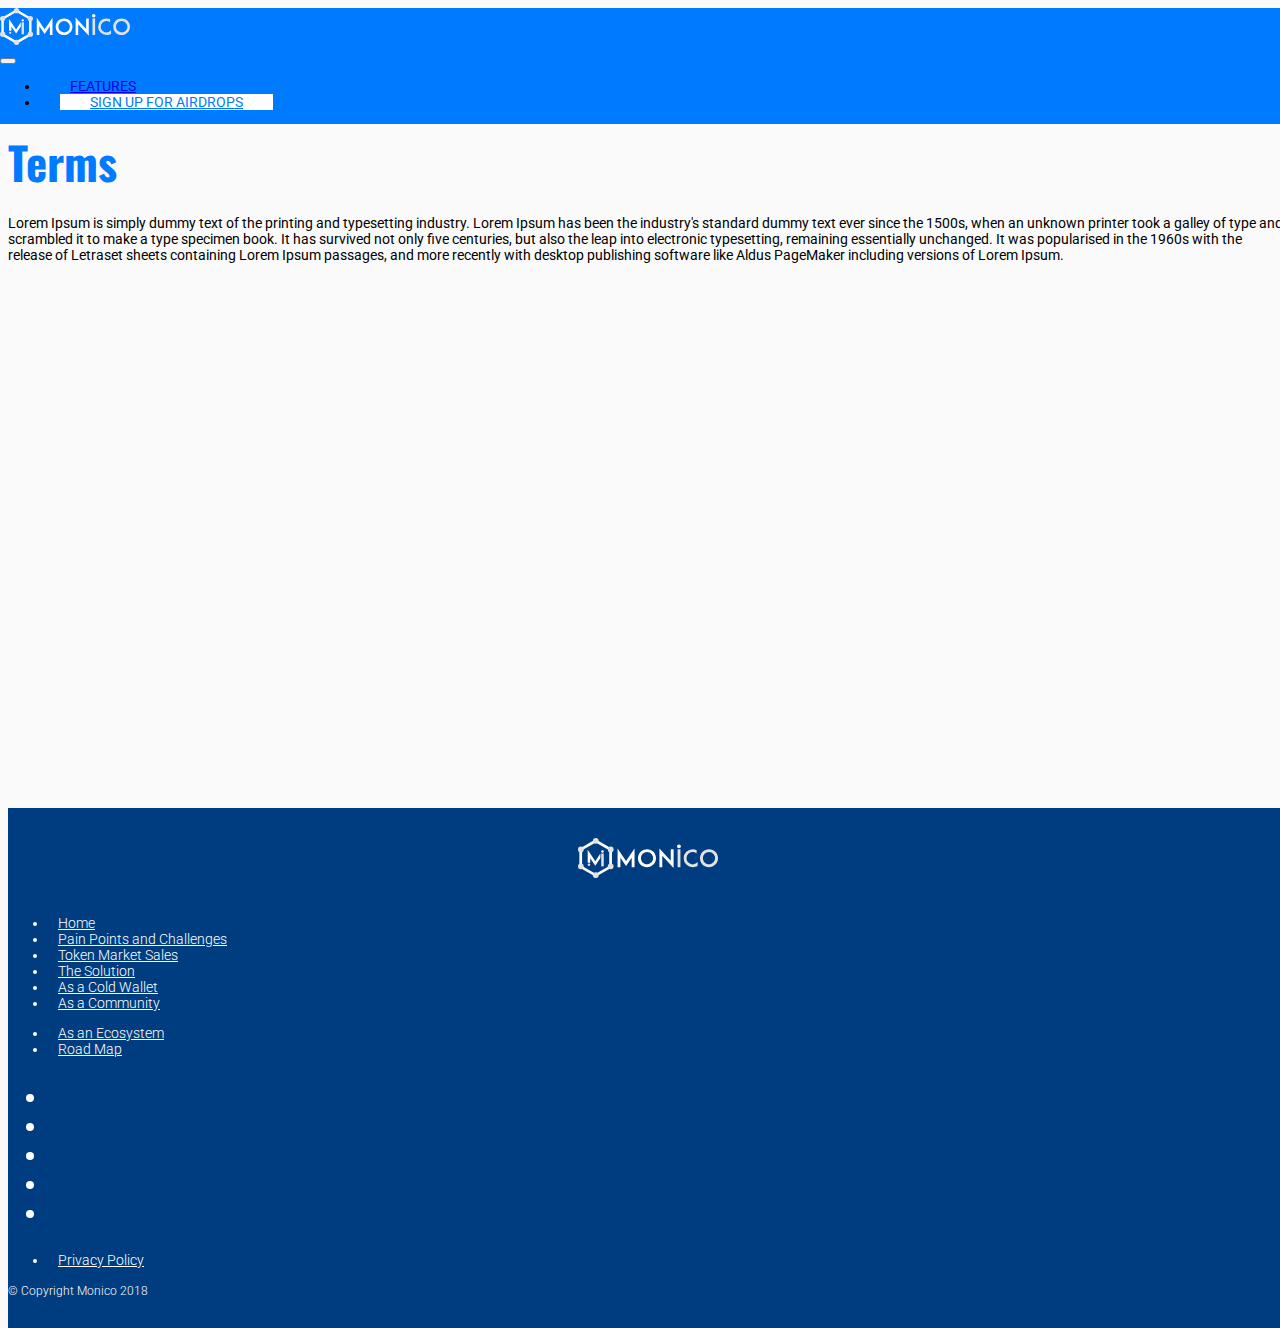
<file: terms.html>
<!DOCTYPE html>
<html lang="en">
    <head>
        <meta charset="utf-8" />
        <meta name="viewport" content="width=device-width, initial-scale=1, shrink-to-fit=no">

        <title>Terms - Monico</title>

        <meta name="description" content="We are giving out 50 MONI to early adopters that can complete the following steps." />
        <meta name="keywords" content="airdrops,airdrop,blockchain,ico,monico" />

        <!-- FONTS -->
        <link href="https://fonts.googleapis.com/css?family=Roboto:300,400,500,700" rel="stylesheet">
        <link href="https://fonts.googleapis.com/css?family=Oswald" rel="stylesheet">

        <!-- FAVICON -->
        <link rel="shortcut icon" href="favicon.ico" type="image/x-icon" />
        <link rel="icon" type="image/png" href="favicon.png" />
        <link rel="icon" type="image/gif" href="favicon.gif" />

        <!-- FONTAWESOME -->
        <link rel="stylesheet" href="https://use.fontawesome.com/releases/v5.1.0/css/all.css" integrity="sha384-lKuwvrZot6UHsBSfcMvOkWwlCMgc0TaWr+30HWe3a4ltaBwTZhyTEggF5tJv8tbt" crossorigin="anonymous">

        <!-- BOOTSTRAP CSS-->
        <link rel="stylesheet" href="https://stackpath.bootstrapcdn.com/bootstrap/4.1.2/css/bootstrap.min.css" integrity="sha384-Smlep5jCw/wG7hdkwQ/Z5nLIefveQRIY9nfy6xoR1uRYBtpZgI6339F5dgvm/e9B" crossorigin="anonymous">

        <!-- STYLES -->
        <link rel="stylesheet" type="text/css" href="styles/static.css">

        <!-- SCRIPTS -->
        <script src="https://code.jquery.com/jquery-3.3.1.min.js" integrity="sha256-FgpCb/KJQlLNfOu91ta32o/NMZxltwRo8QtmkMRdAu8=" crossorigin="anonymous"></script>
        <script src="https://cdnjs.cloudflare.com/ajax/libs/popper.js/1.14.3/umd/popper.min.js" integrity="sha384-ZMP7rVo3mIykV+2+9J3UJ46jBk0WLaUAdn689aCwoqbBJiSnjAK/l8WvCWPIPm49" crossorigin="anonymous"></script>
        <script src="https://stackpath.bootstrapcdn.com/bootstrap/4.1.2/js/bootstrap.min.js" integrity="sha384-o+RDsa0aLu++PJvFqy8fFScvbHFLtbvScb8AjopnFD+iEQ7wo/CG0xlczd+2O/em" crossorigin="anonymous"></script>

        <meta itemprop="name" content="Monico" />
        <meta itemprop="openingHours" content="Mo,Tu,We,Th,Fr 10:00-20:00" />

        <link itemprop="url" content="https://www.moni.co/" />
        <link itemprop="logo" content="https://www.moni.co/images/monico-logo.png" />
        <link itemprop="image" content="https://www.moni.co/images/b-fb-share.jpg" />
    </head>
    </head>
    <body>
        <!-- START: Header -->
        <header>
            <nav class="navbar navbar-expand-lg navbar-dark">
                <div class="container-fluid">
                    <div class="monico-logo">
                        <a class="navbar-brand" href="https://moni.co/">
                            <img width="130" alt="Monico" src="images/monico-logo-white.svg?v=1" />
                        </a>
                    </div>
                    <button
                    class="navbar-toggler"
                    type="button"
                    data-toggle="collapse"
                    data-target="#navbarTogglerDemo02"
                    aria-controls="navbarTogglerDemo02"
                    aria-expanded="false"
                    aria-label="Toggle navigation">
                        <span class="navbar-toggler-icon"></span>
                    </button>

                    <div class="collapse navbar-collapse" id="navbarTogglerDemo02">
                        <ul class="navbar-nav mr-auto mt-2 mt-lg-0">
                        </ul>
                        <ul class="navbar-nav my-2 my-lg-0">
                            <li class="nav-item">
                                <a class="nav-link scroll-to" href="/#section-pain-points">FEATURES</a>
                            </li>
                            <li class="nav-item">
                                <a class="btn btn-plain nav-link" href="/airdrop.html">SIGN UP FOR AIRDROPS</a>
                            </li>
                        </ul>
                    </div>
                </div>
            </nav>
        </header>
        <!-- END: Header -->
        <!-- START: Body -->
        <div class="main-wrapper">
            <div class="container">
                <h1>Terms</h1>
                <p>
                    Lorem Ipsum is simply dummy text of the printing and typesetting industry. Lorem Ipsum has been the industry's standard dummy text ever since the 1500s, when an unknown printer took a galley of type and scrambled it to make a type specimen book. It has survived not only five centuries, but also the leap into electronic typesetting, remaining essentially unchanged. It was popularised in the 1960s with the release of Letraset sheets containing Lorem Ipsum passages, and more recently with desktop publishing software like Aldus PageMaker including versions of Lorem Ipsum.
                </p>
            </div>
        </div>
        <!-- END: Body -->
        <!-- START: Footer -->
        <footer class="text-center">
            <h1 class="monico-logo">
                <img src="images/monico-logo-white.svg" alt="Monico" />
            </h1>
            <ul class="list-inline">
                <li class="list-inline-item">
                    <a href="/#section-hero" class="scroll-to" title="Home">Home</a>
                </li>
                <li class="list-inline-item">
                    <a href="/#section-pain-points" class="scroll-to" title="Pain Points and Challenges">Pain Points and Challenges</a>
                </li>
                <li class="list-inline-item">
                    <a href="/#section-token-market-sales" class="scroll-to" title="Token Market Sales">Token Market Sales</a>
                </li>
                <li class="list-inline-item">
                    <a href="/#section-opportunity-to-seize" class="scroll-to" title="The Solution">The Solution</a>
                </li>
                <li class="list-inline-item">
                    <a href="/#section-cold-wallet" class="scroll-to" title="As A Cold Wallet">As a Cold Wallet</a>
                </li>
                <li class="list-inline-item">
                    <a href="/#section-community" class="scroll-to" title="As a Community">As a Community</a>
                </li>
            </ul>
            <ul class="list-inline">
                <li class="list-inline-item">
                    <a href="/#section-ecosystem" class="scroll-to" title="As an Ecosystem">As an Ecosystem</a>
                </li>
                <li class="list-inline-item">
                    <a href="/#section-roadmap" title="Road Map">Road Map</a>
                </li>
            </ul>
            <ul class="list-inline hidden">
                <li class="list-inline-item">
                    <a href="/#section-our-team-advisors" title="Our Advisors">Our Advisors</a>
                </li>
                <li class="list-inline-item">
                    <a href="#" title="Token Info">Token Info</a>
                </li>
                <li class="list-inline-item">
                    <a href="#" title="Token Distribution">Token Distribution</a>
                </li>
                <li class="list-inline-item">
                    <a href="#" title="News">News</a>
                </li>
                <li class="list-inline-item">
                    <a href="#" title="Partnership">Partnership</a>
                </li>
                <li class="list-inline-item">
                    <a href="#" title="Our Team">Our Team</a>
                </li>
            </ul>
            <ul class="list-inline list-social">
                <li class="list-inline-item">
                    <a href="https://www.facebook.com/monicoinph/" target="_blank" title="Like Monico on Facebook">
                        <i class="fab fa-facebook"></i>
                    </a>
                </li>
                <li class="list-inline-item">
                    <a href="https://www.linkedin.com/company/monicoin/" target="_blank" title="Visit Monico on LinkedIn">
                        <i class="fab fa-linkedin"></i>
                    </a>
                </li>
                <li class="list-inline-item">
                    <a href="https://t.me/monicoin" target="_blank" title="Join Monico on Telegram">
                        <i class="fab fa-telegram"></i>
                    </a>
                </li>
                <li class="list-inline-item">
                    <a href="https://www.reddit.com/r/monicoin/" target="_blank" title="Subscribe to Monico on Reddit">
                        <i class="fab fa-reddit"></i>
                    </a>
                </li>
                <li class="list-inline-item">
                    <a href="https://github.com/monicoin" target="_blank" title="Checkout Monico on github">
                        <i class="fab fa-github"></i>
                    </a>
                </li>
            </ul>
            <ul class="list-inline list-static-page">
                <li class="list-inline-item">
                    <a href="privacy-policy.html" title="Privacy Policy - Monico">
                        Privacy Policy
                    </a>
                </li>
            </ul>
            <small>&copy; Copyright Monico 2018</small>
        </footer>

        <!-- Global site tag (gtag.js) - Google Analytics -->
        <script async src="https://www.googletagmanager.com/gtag/js?id=UA-125522002-1"></script>
        <script>
            window.dataLayer = window.dataLayer || [];
            function gtag(){dataLayer.push(arguments);}
            gtag('js', new Date());

            gtag('config', 'UA-125522002-1');
        </script>
    </body>
</html>
</file>
<file: styles/airdrop.css>
/* Global - Classes
------------------------------*/
html,
body {
    background-color: #FAFAFA;
    color: #000000;
    font-family: 'Roboto', sans-serif;
    font-size: 14px;
    font-style: normal;
    font-weight: normal;
    height: 100%;
    width: 100%;
}

body {
    overflow-x: hidden;
}

.hidden {
    display: none !important;
}

.btn {
    border-radius: 0;
}

/* HEAD
------------------------------------------ */
header .navbar {
    background: #007AFF;
}

/* BODY
------------------------------------------ */
.main-wrapper {
    padding-bottom: 100px;
    position: relative;
}

.main-wrapper .give-away {
    background: url(../images/airdrop-bg.svg) no-repeat;
    margin: 20px auto;
    padding: 116px 0;
    width: 80%;
}

.main-wrapper .give-away h2 {
    color: #007AFF;
    font-family: 'Oswald', sans-serif;
    font-size: 55px;
}

.main-wrapper .give-away .description {
    color: #007AFF;
}

/* FORMS
------------------------------------------ */
.form-container {
    max-width: 1200px;
    padding-left: 0;
    padding-right: 0;
}

.form-wrapper {
    overflow-x: hidden;
    width: 100%;
}

.form-wrapper form.form-airdrop {
    width: 1200px;
}

.form-wrapper .form-title {
    color: #007AFF;
    font-family: 'Oswald', sans-serif;
    font-size: 30px;
    margin-bottom: 10px;
}

.form-wrapper .description {
    color: #007AFF;
}

.form-wrapper .form-items {
    width: 600px;
}

.form-wrapper .form-items > * {
    opacity: .5;
    pointer-events: none;
}

.form-wrapper .form-items.active > * {
    opacity: 1;
    pointer-events: auto;
}

.form-wrapper .form-items {
    padding: 0 25px;
}

.form-wrapper .form-item-fields {
    margin-top: 40px;
}

.form-wrapper .form-item-fields h4 {
    color: #007AFF;
    font-family: 'Oswald', sans-serif;
    font-size: 30px;
    margin-bottom: 20px;
}

.form-wrapper .form-item-fields .form-group label a {
    color: #007AFF;
    text-decoration: underline;
}

.form-wrapper .form-item-fields .form-group {
    text-align: left;
}

.form-wrapper .form-item-fields .form-group input {
    border: 1px solid #007AFF;
    border-radius: 0;
    color: #007AFF;
    font-size: 20px;
}

.form-wrapper .form-item-fields .form-group .form-control.is-invalid {
    border-color: #DC3545;
}

.form-wrapper .form-item-fields .form-group .btn-next,
.form-wrapper .form-item-fields .form-group .btn-send {
    border-radius: 0;
    font-weight: 300;
    padding: 10px 30px;
}

.form-wrapper .form-item-fields .form-btn {
    margin-top: 50px;
}

.form-wrapper .form-item-head .form-item-download .btn-download:not(:last-child) {
    margin-right: 10px;
}

.form-wrapper .form-download .btn-download {
    border-radius: 0;
    font-weight: 300;
    padding: 10px;
    width: 140px;
}

.form-wrapper .form-social .social-icon {
    font-size: 40px;
    text-align: center;
    width: 100px;
}

.form-wrapper .form-social .social-icon .fab {
    display: block;
}

.form-wrapper .form-social .social-facebook span {
    color: #3B5998;
}

.form-wrapper .form-social .social-linkedin span {
    color: #007bb6;
}

.form-wrapper .form-social .social-twitter span {
    color: #55ACED;
}

.form-wrapper .form-social .social-telegram span {
    color: #2DA3DB;
}

.form-wrapper .form-social .social-reddit span {
    color: #FE630A;
}

.form-wrapper .form-input {
    width: 100%;
}

.form-container .alert-success {
    background: #FAFAFA;
    border-color: #FAFAFA;
    color: #007AFF;
    font-size: 20px;
    font-weight: bold;
    margin-top: 50px;
    text-align: center;
}

.form-beta .radio-icons {
    font-size: 20px;
    padding: 6px 0;
}

.form-beta .radio-icons .radio-choice {
    margin-right: 20px;
}



/* ELIGIBILITY
------------------------------------------ */
.btn-eligibility {
    bottom: 0;
    left: 10px;
    position: absolute;
}

.modal-eligibility .modal-content {
    border-radius: 0;
    color: #007AFF;
}

.modal-eligibility .modal-content h2,
.modal-eligibility .modal-content p {
    font-weight: 300;
}

.modal-eligibility .modal-content .modal-title {
    margin-bottom: 10px;
}

.modal-eligibility .modal-content .modal-title button {
    color: #007AFF;
}

.modal-eligibility .modal-content .modal-body {
    padding: 30px;
}

.modal-eligibility .modal-dialog {
    max-width: 700px;
}

/* LOADER
----------------------------------------- */
.loader-wrapper {
  background: rgba(0, 122, 255, .7);
  display: flex;
  flex-direction: column;
  align-items: center;
  justify-content: center;
  position: fixed;
  bottom: 0;
  top: 0;
  left: 0;
  right: 0;
}
/* DOTS LOADER */
.loader-item {
  background-color: #fafafa;
  display: inline-block;
  width: 16px;
  height: 16px;
  border-radius: 50%;
  margin: 0 8px;
  animation: scale 1.3s cubic-bezier(0.4, 0, 0.6, 1) infinite alternate;
  box-shadow: 0 2px 2px 0 rgba(0, 0, 0, 0.14), 0 1px 5px 0 rgba(0, 0, 0, 0.12), 0 3px 1px -2px rgba(0, 0, 0, 0.2);
}
.loader-item:nth-child(2) {
  animation-delay: 0.15s;
}
.loader-item:nth-child(3) {
  animation-delay: 0.2s;
}
.loader-item:nth-child(4) {
  animation-delay: 0.25s;
}
@keyframes scale {
  0% {
    transform: scale(0.75);
    opacity: 0.25;
  }
  50% {
    transform: scale(1.3);
    opacity: 1;
  }
  100% {
    transform: scale(1);
    opacity: 0.25;
  }
}


/* FOOTER
------------------------------------------ */
footer {
    background: #003D80;
    color: #FFFFFF;
    font-weight: 300;
    padding: 30px 0;
}

footer .monico-logo {
    margin: 0 auto 30px;
    width: 140px;
}

footer ul.list-inline li.list-inline-item {
    position: relative;
    margin-right: 0;
    padding: 0 10px;
}

footer ul li:not(:last-child)::after {
    color: #FFFFFF;
    content: "\f111";
    font-family: "Font Awesome 5 Free";
    font-size: 4px;
    font-weight: 900;
    margin-right: -4px;
    position: absolute;
    right: 0;
    top: 7px;
}

footer ul li a,
footer ul li a:hover {
    color: #FFFFFF;
}

@media screen and (max-width: 990px) {
    .main-wrapper .give-away {
        padding: 80px 0;
        width: 100%;
    }
}

@media screen and (max-width: 640px) {
    .main-wrapper .give-away h2 {
        font-size: 45px;
    }

    .main-wrapper .give-away {
        padding: 50px 0;
        width: 100%;
    }

    .form-wrapper .form-items {
        width: 500px;
    }

    /* FOOTER */
    footer {
        padding: 40px 10px;
    }

    footer ul.list-inline li.list-inline-item {
        display: block;
    }

    footer ul li:not(:last-child)::after {
        display: none;
    }

    footer ul li a, footer ul li a:hover {
        text-decoration: none;
    }

    footer ul li a, footer ul li a {
        display: block;
        margin-bottom: 10px;
        text-decoration: underline;
    }
}

@media screen and (max-width: 500px) {
    .main-wrapper .give-away h2 {
        font-size: 40px;
    }

    .main-wrapper .give-away {
        padding: 45px 0;
        width: 100%;
    }

    .form-wrapper .form-items {
        width: 370px;
    }
}
</file>
<file: styles/static.css>
/* Global - Classes
------------------------------*/
html,
body {
    background-color: #FAFAFA;
    color: #000000;
    font-family: 'Roboto', sans-serif;
    font-size: 14px;
    font-style: normal;
    font-weight: normal;
    height: 100%;
    width: 100%;
}

body {
    overflow-x: hidden;
}

.hidden {
    display: none !important;
}

.btn {
    border-radius: 0;
}

.btn-plain {
    background: #FFFFFF;
    color: #007AFF;
}

/* HEAD
------------------------------------------ */
header .navbar {
    position: fixed;
    background: #007AFF;
    left: 0;
    right: 0;
}

header .navbar-dark .navbar-nav .nav-link {
    padding-left: 30px;
    padding-right: 30px;
}

header .navbar-dark .navbar-nav .nav-link.btn {
    color: #007AFF !important;
    border-radius: 0;
    margin-left: 20px;
}

/* BODY
------------------------------------------ */
.main-wrapper {
    min-height: 700px;
    padding: 60px 0 40px;
}

.main-wrapper h1 {
    color: #007AFF;
    font-family: 'Oswald', sans-serif;
    font-size: 45px;
    margin-bottom: 20px;
    padding-top: 30px;
}

.main-wrapper h2, .main-wrapper h3 {
    color: #007AFF;
    font-family: 'Oswald', sans-serif;
}

/* FOOTER
------------------------------------------ */
footer {
    background: #003D80;
    color: #FFFFFF;
    font-weight: 300;
    padding: 30px 0;
}

footer .monico-logo {
    margin: 0 auto 30px;
    width: 140px;
}

footer ul.list-inline li.list-inline-item {
    position: relative;
    margin-right: 0;
    padding: 0 10px;
}

footer ul li:not(:last-child)::after {
    color: #FFFFFF;
    content: "\f111";
    font-family: "Font Awesome 5 Free";
    font-size: 4px;
    font-weight: 900;
    margin-right: -4px;
    position: absolute;
    right: 0;
    top: 7px;
}

footer ul.list-social li:not(:last-child)::after {
    content: '';
}

footer ul li a,
footer ul li a:hover {
    color: #FFFFFF;
}

footer ul.list-social {
    font-size: 25px;
}

@media screen and (max-width: 990px) {
    /* HEADER
    ------------------------------ */
    header .navbar {
        padding: 0;
    }

    header .monico-logo {
        padding: 10px;
    }

    header .navbar-toggler {
        margin-right: 10px;
    }

    header .container-fluid {
        margin: 0;
    }

    header .navbar-collapse {
        background: #E3F0FF;
        padding: 10px 30px 15px;
    }

    header .navbar-collapse

    header .navbar-collapse .mr-auto {
        display: none;
    }

    header .navbar-dark .navbar-nav .nav-link.btn {
        margin-left: 0;
        margin-top: 10px;
        padding-right: 0;
    }

    header .navbar-dark .navbar-nav .nav-link {
        color: #003D80 !important;
        padding-left: 0;
    }
}

@media screen and (max-width: 640px) {

    /* FOOTER */
    footer {
        padding: 40px 10px;
    }

    footer ul.list-inline li.list-inline-item {
        display: block;
    }

    footer ul li:not(:last-child)::after {
        display: none;
    }

    footer ul li a, footer ul li a:hover {
        text-decoration: none;
    }

    footer ul li a, footer ul li a {
        display: block;
        margin-bottom: 10px;
        text-decoration: underline;
    }
}
</file>
